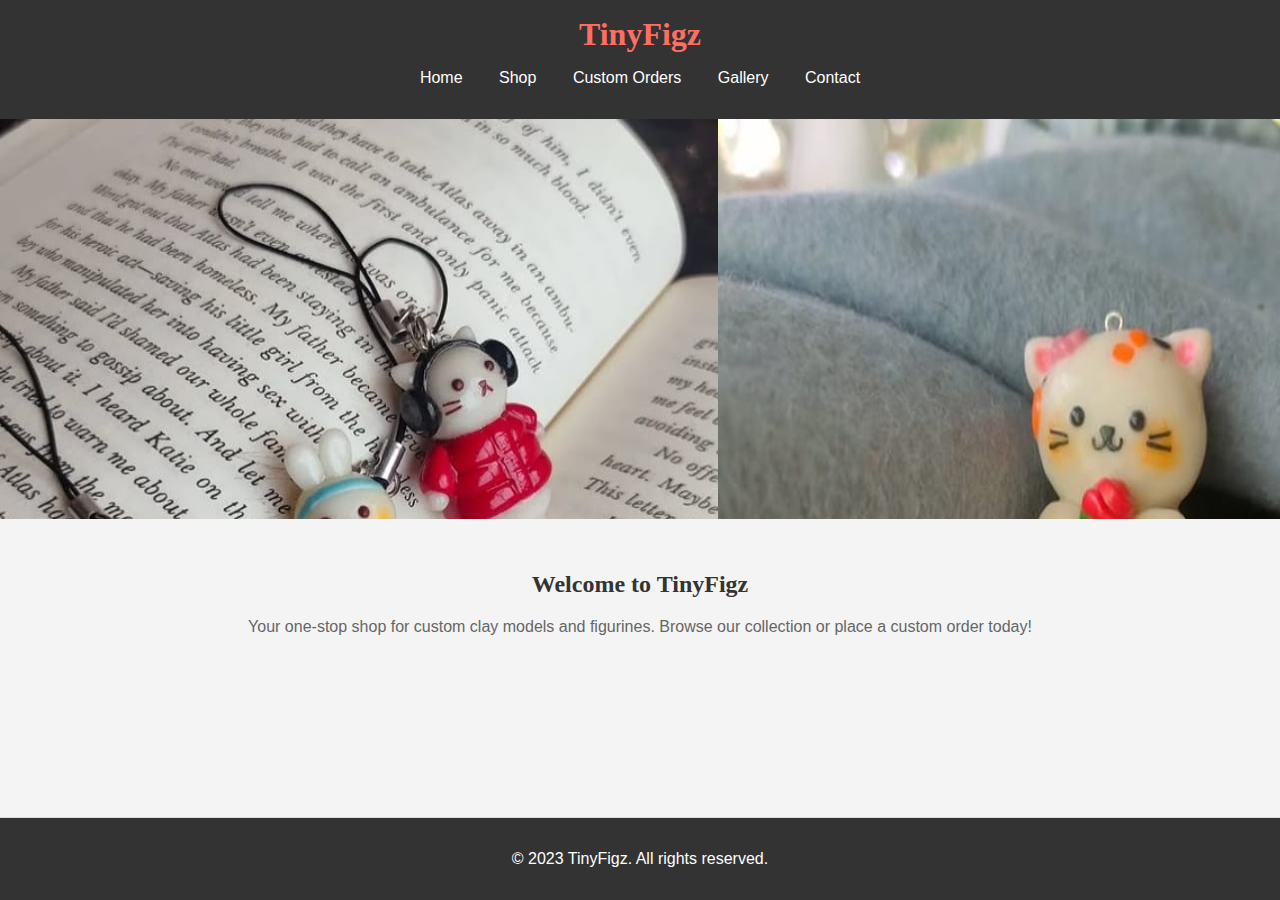
<file: TinyFigz/index.html>
<!DOCTYPE html>
<html lang="en">
<head>
    <meta charset="UTF-8">
    <meta name="viewport" content="width=device-width, initial-scale=1.0">
    <title>TinyFigz - Home</title>
    <link rel="stylesheet" href="css/styles.css">
    <style>
        body {
            font-family: Arial, sans-serif;
            margin: 0;
            padding: 0;
            background-color: #f4f4f4;
        }
        header {
            background-color: #333;
            color: #fff;
            padding: 1rem 0;
            text-align: center;
        }
        header h1 {
            margin: 0;
        }
        nav ul {
            list-style: none;
            padding: 0;
        }
        nav ul li {
            display: inline;
            margin: 0 1rem;
        }
        nav ul li a {
            color: #fff;
            text-decoration: none;
        }
        .hero {
            position: relative;
            overflow: hidden;
            height: 400px;
        }
        .carousel {
            display: flex;
            animation: slide 15s infinite;
        }
        .carousel img {
            width: 100%;
            height: auto;
        }
        @keyframes slide {
            0% { transform: translateX(0); }
            33% { transform: translateX(-100%); }
            66% { transform: translateX(-200%); }
            100% { transform: translateX(0); }
        }
        .content {
            padding: 2rem;
            text-align: center;
        }
        .content h2 {
            color: #333;
        }
        .content p {
            color: #666;
        }
        footer {
            background-color: #333;
            color: #fff;
            text-align: center;
            padding: 1rem 0;
            position: fixed;
            width: 100%;
            bottom: 0;
        }
    </style>
</head>
<body>
    <header>
        <h1>TinyFigz</h1>
        <nav>
            <ul>
                <li><a href="index.html">Home</a></li>
                <li><a href="shop.html">Shop</a></li>
                <li><a href="custom-orders.html">Custom Orders</a></li>
                <li><a href="gallery.html">Gallery</a></li>
                <li><a href="contact.html">Contact</a></li>
            </ul>
        </nav>
    </header>

    <section class="hero">
        <div class="carousel">
            <img src="images/hero1.jpg" alt="Clay Model 1">
            <img src="images/hero2.jpg" alt="Clay Model 2">
            <img src="images/hero3.jpg" alt="Clay Model 3">
        </div>
    </section>

    <section class="content">
        <h2>Welcome to TinyFigz</h2>
        <p>Your one-stop shop for custom clay models and figurines. Browse our collection or place a custom order today!</p>
    </section>

    <footer>
        <p>&copy; 2023 TinyFigz. All rights reserved.</p>
    </footer>
</body>
</html>
</file>
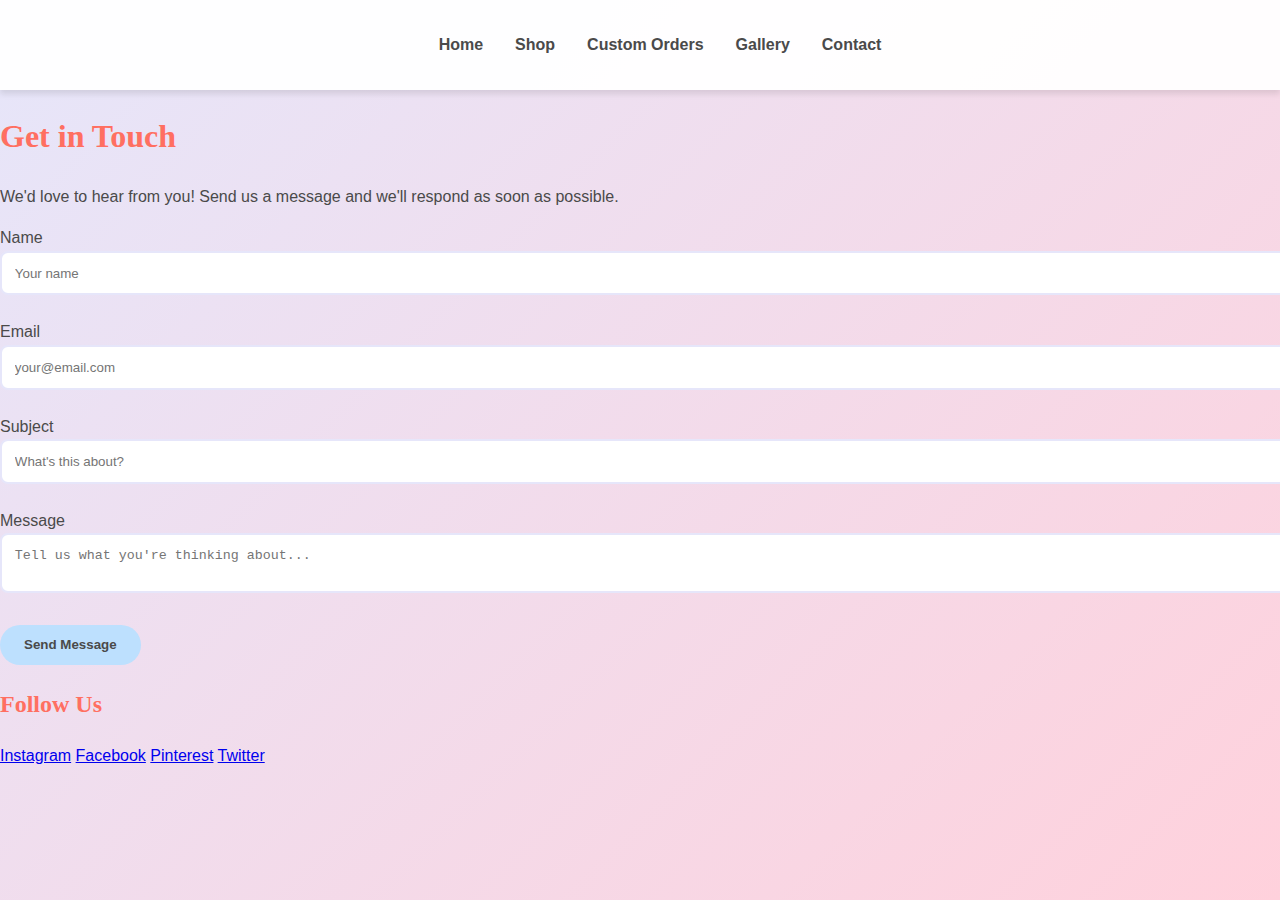
<file: contact.html>
<!DOCTYPE html>
<html lang="en">
<head>
    <meta charset="UTF-8">
    <meta name="viewport" content="width=device-width, initial-scale=1.0">
    <title>Contact - TinyFigz</title>
    <link rel="stylesheet" href="css/styles.css">
</head>
<body>
    <nav>
        <ul>
            <li><a href="index.html">Home</a></li>
            <li><a href="shop.html">Shop</a></li>
            <li><a href="custom-orders.html">Custom Orders</a></li>
            <li><a href="gallery.html">Gallery</a></li>
            <li><a href="contact.html">Contact</a></li>
        </ul>
    </nav>

    <main>
        <div class="contact-container">
            <div class="contact-header">
                <h1>Get in Touch</h1>
                <p>We'd love to hear from you! Send us a message and we'll respond as soon as possible.</p>
            </div>

            <form class="contact-form">
                <div class="form-group">
                    <label for="name">Name</label>
                    <input type="text" id="name" name="name" required placeholder="Your name">
                </div>

                <div class="form-group">
                    <label for="email">Email</label>
                    <input type="email" id="email" name="email" required placeholder="your@email.com">
                </div>

                <div class="form-group">
                    <label for="subject">Subject</label>
                    <input type="text" id="subject" name="subject" required placeholder="What's this about?">
                </div>

                <div class="form-group">
                    <label for="message">Message</label>
                    <textarea id="message" name="message" required placeholder="Tell us what you're thinking about..."></textarea>
                </div>

                <button type="submit" class="submit-btn">Send Message</button>
            </form>

            <div class="social-links">
                <h2>Follow Us</h2>
                <div class="social-icons">
                    <a href="#" class="social-icon">Instagram</a>
                    <a href="#" class="social-icon">Facebook</a>
                    <a href="#" class="social-icon">Pinterest</a>
                    <a href="#" class="social-icon">Twitter</a>
                </div>
            </div>
        </div>
    </main>
</body>
</html>
</file>
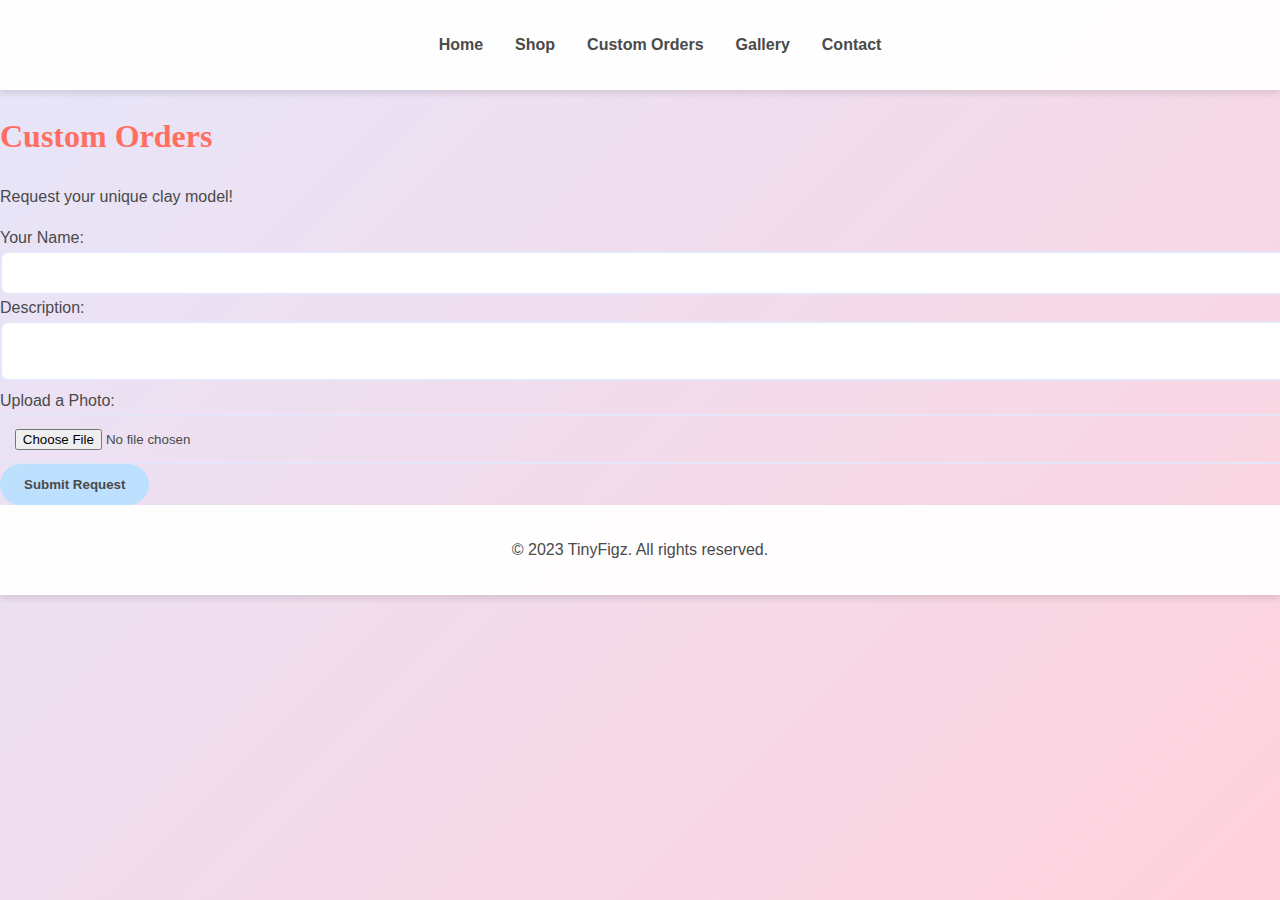
<file: custom-orders.html>
<!DOCTYPE html>
<html lang="en">
<head>
    <meta charset="UTF-8">
    <meta name="viewport" content="width=device-width, initial-scale=1.0">
    <title>Custom Orders - TinyFigz</title>
    <link rel="stylesheet" href="css/styles.css">
</head>
<body>
    <nav>
        <ul>
            <li><a href="index.html">Home</a></li>
            <li><a href="shop.html">Shop</a></li>
            <li><a href="custom-orders.html">Custom Orders</a></li>
            <li><a href="gallery.html">Gallery</a></li>
            <li><a href="contact.html">Contact</a></li>
        </ul>
    </nav>

    <header>
        <h1>Custom Orders</h1>
        <p>Request your unique clay model!</p>
    </header>
    <main>
        <form id="custom-order-form" enctype="multipart/form-data">
            <label for="name">Your Name:</label>
            <input type="text" id="name" name="name" required>

            <label for="description">Description:</label>
            <textarea id="description" name="description" required></textarea>

            <label for="photo">Upload a Photo:</label>
            <input type="file" id="photo" name="photo" accept="image/*" required>

            <button type="submit">Submit Request</button>
        </form>
    </main>
    <footer>
        <p>&copy; 2023 TinyFigz. All rights reserved.</p>
    </footer>
    <script src="js/main.js"></script>
</body>
</html>
</file>
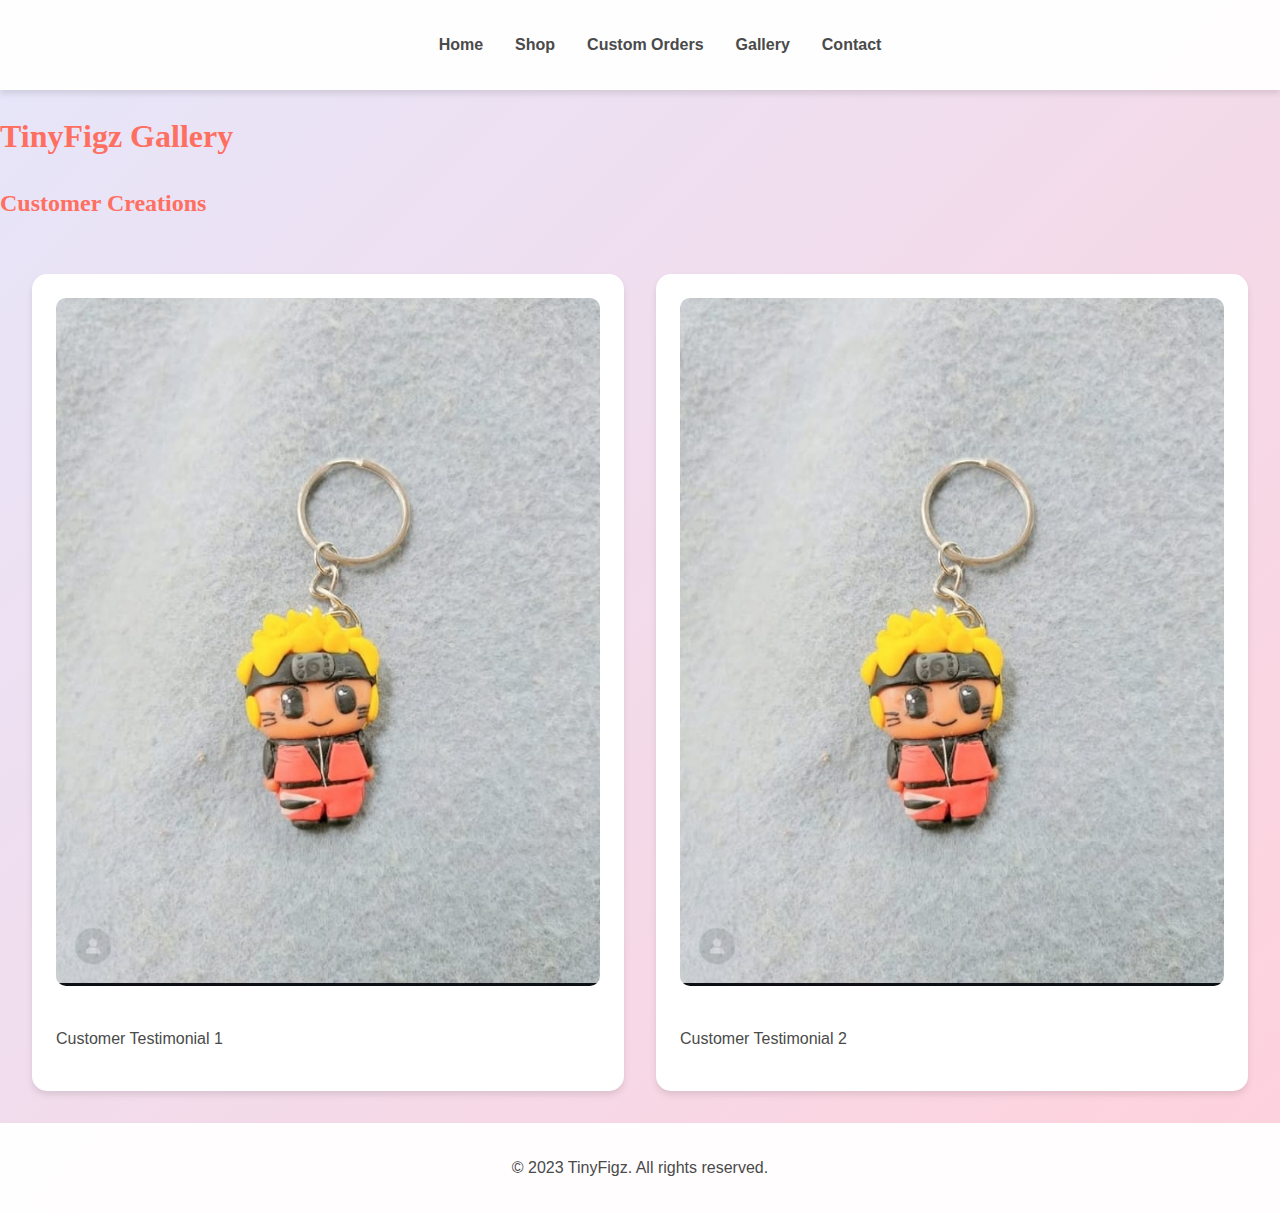
<file: gallery.html>
<!DOCTYPE html>
<html lang="en">
<head>
    <meta charset="UTF-8">
    <meta name="viewport" content="width=device-width, initial-scale=1.0">
    <title>TinyFigz - Gallery</title>
    <link rel="stylesheet" href="css/styles.css">
</head>
<body>
    <nav>
        <ul>
            <li><a href="index.html">Home</a></li>
            <li><a href="shop.html">Shop</a></li>
            <li><a href="custom-orders.html">Custom Orders</a></li>
            <li><a href="gallery.html">Gallery</a></li>
            <li><a href="contact.html">Contact</a></li>
        </ul>
    </nav>

    <main class="fade-in">
        <header>
            <h1>TinyFigz Gallery</h1>
        </header>

        <section class="gallery">
            <h2>Customer Creations</h2>
            <div class="gallery-grid">
                <div class="card">
                    <img src="images/product1.jpg" alt="Clay Model 1" class="small-image">
                    <p>Customer Testimonial 1</p>
                </div>
                <div class="card">
                    <img src="images/product1.jpg" alt="Clay Model 2" class="small-image">
                    <p>Customer Testimonial 2</p>
                </div>
                <!-- Add more gallery items as needed -->
            </div>
        </section>
    </main>

    <footer>
        <p>&copy; 2023 TinyFigz. All rights reserved.</p>
    </footer>

    <script src="js/main.js"></script>
</body>
</html>
</file>
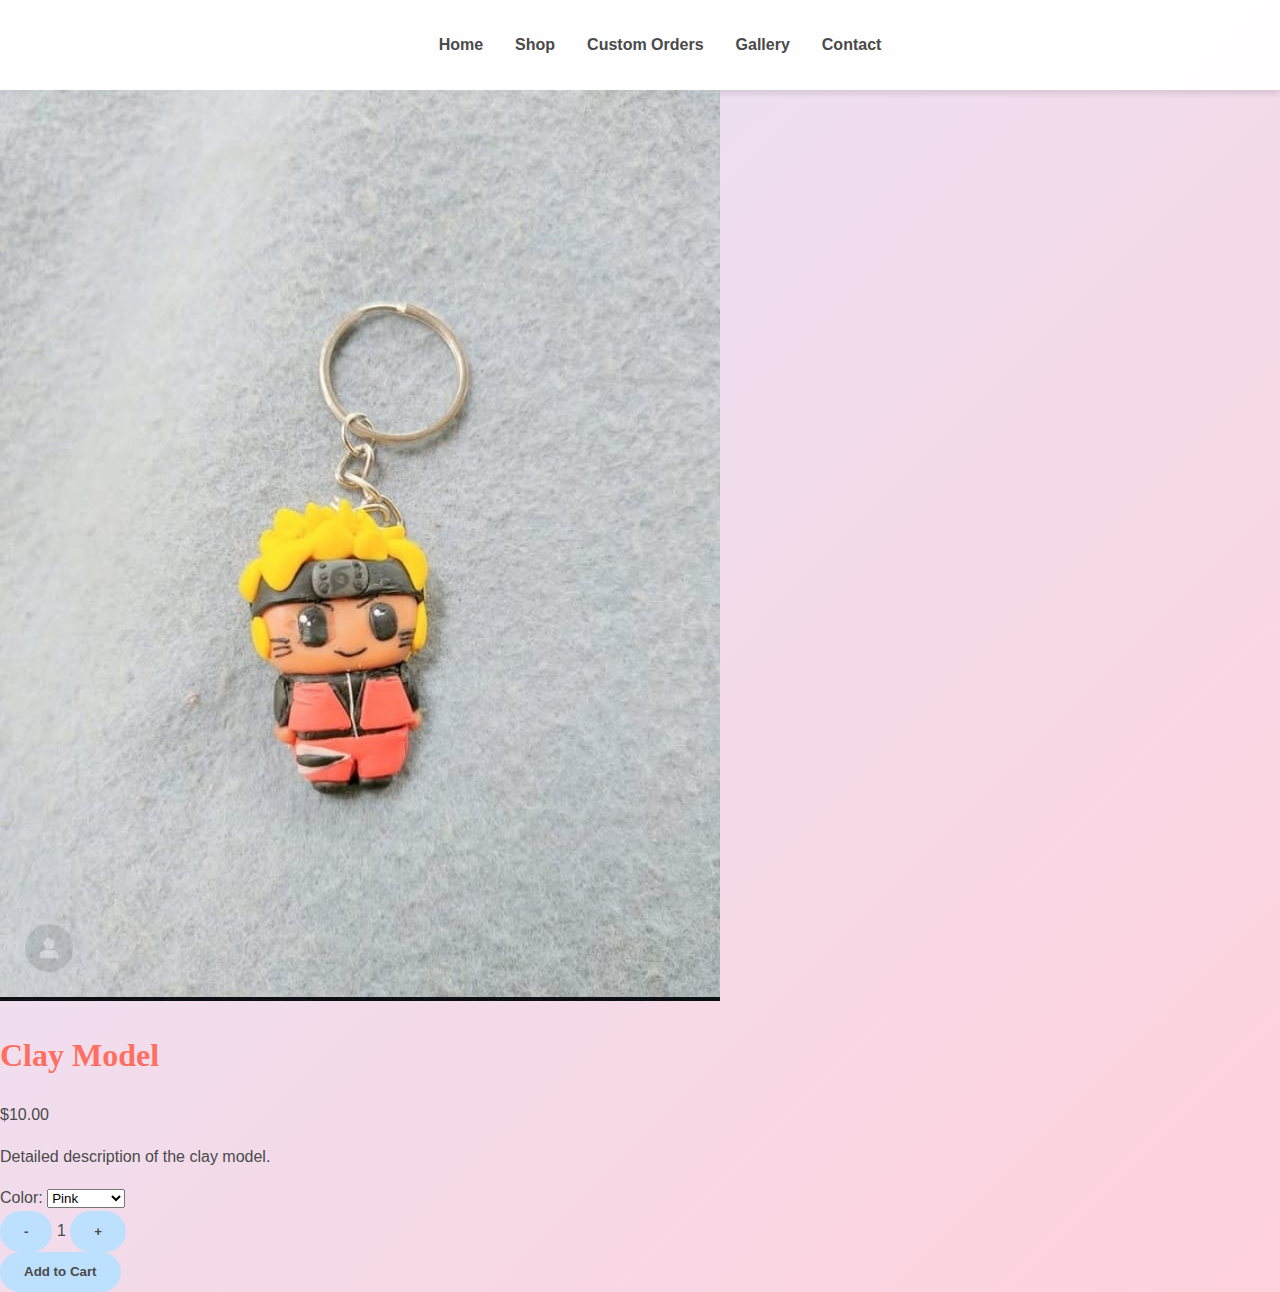
<file: product-details.html>
<!DOCTYPE html>
<html lang="en">
<head>
    <meta charset="UTF-8">
    <meta name="viewport" content="width=device-width, initial-scale=1.0">
    <title>Product Details - TinyFigz</title>
    <link rel="stylesheet" href="css/styles.css">
</head>
<body>
    <nav class="nav">
        <ul>
            <li><a href="index.html">Home</a></li>
            <li><a href="shop.html">Shop</a></li>
            <li><a href="custom-orders.html">Custom Orders</a></li>
            <li><a href="gallery.html">Gallery</a></li>
            <li><a href="contact.html">Contact</a></li>
        </ul>
    </nav>

    <main>
        <div class="product-container">
            <div class="product-images">
                <img src="images/product1.jpg" alt="Clay Model">
            </div>
            <div class="product-info">
                <h1>Clay Model</h1>
                <p class="product-price">$10.00</p>
                <p class="product-description">
                    Detailed description of the clay model.
                </p>
                
                <div class="options-group">
                    <label for="color">Color:</label>
                    <select id="color">
                        <option>Pink</option>
                        <option>Mint</option>
                        <option>Lavender</option>
                    </select>
                </div>

                <div class="quantity-group">
                    <button class="quantity-btn">-</button>
                    <span class="quantity-display">1</span>
                    <button class="quantity-btn">+</button>
                </div>

                <button class="add-to-cart-large">Add to Cart</button>
            </div>
        </div>
    </main>
</body>
</html>
</file>
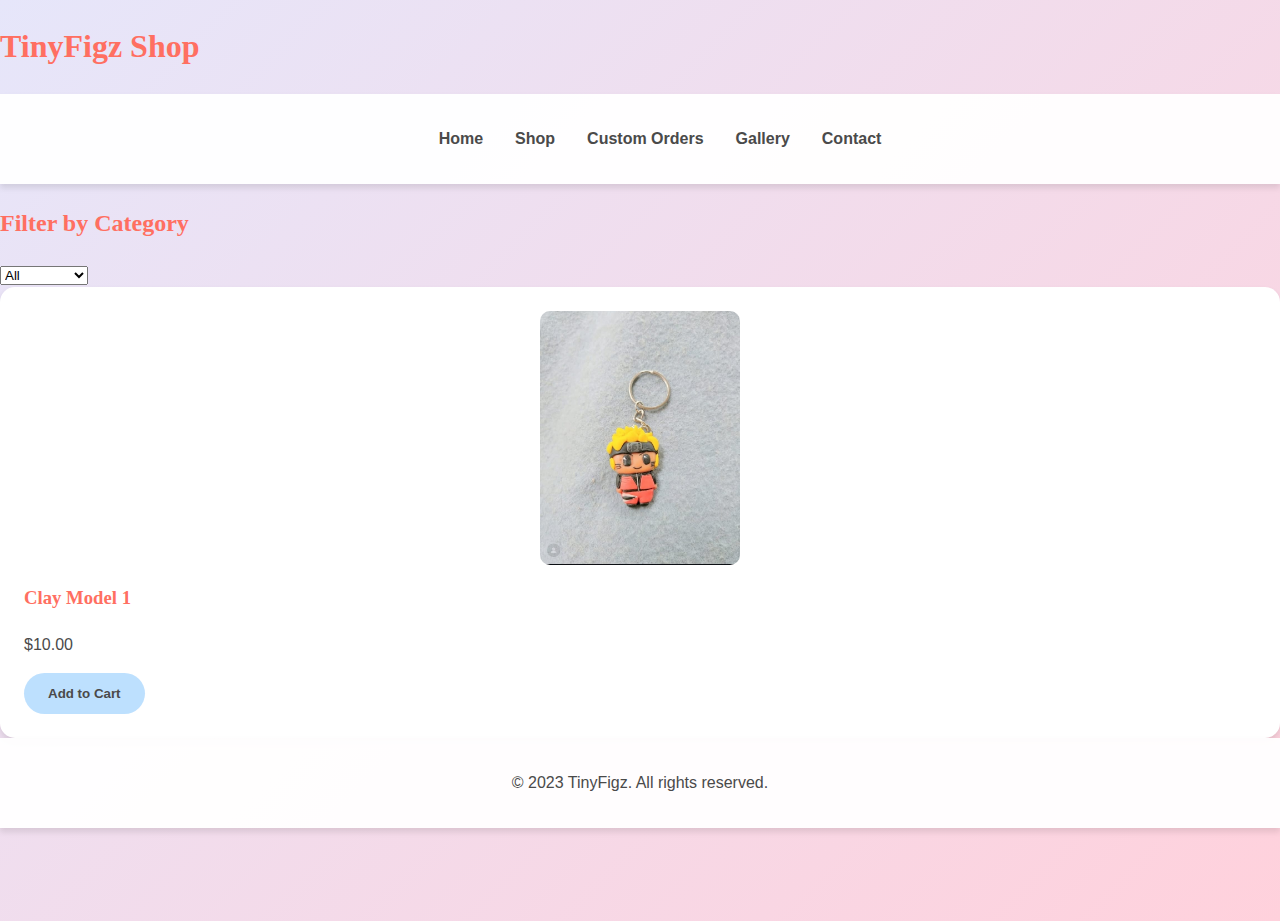
<file: shop.html>
<!DOCTYPE html>
<html lang="en">
<head>
    <meta charset="UTF-8">
    <meta name="viewport" content="width=device-width, initial-scale=1.0">
    <title>TinyFigz - Shop</title>
    <link rel="stylesheet" href="css/styles.css">
</head>
<body>
    <header>
        <h1>TinyFigz Shop</h1>
        <nav>
            <ul>
                <li><a href="index.html">Home</a></li>
                <li><a href="shop.html">Shop</a></li>
                <li><a href="custom-orders.html">Custom Orders</a></li>
                <li><a href="gallery.html">Gallery</a></li>
                <li><a href="contact.html">Contact</a></li>
            </ul>
        </nav>
    </header>

    <main>
        <section class="filters">
            <h2>Filter by Category</h2>
            <select id="categoryFilter">
                <option value="all">All</option>
                <option value="animals">Animals</option>
                <option value="plants">Plants</option>
                <option value="characters">Characters</option>
            </select>
        </section>

        <section class="product-grid" id="productGrid">
            <div class="product-card">
                <img src="images/product1.jpg" alt="Clay Model 1">
                <h3>Clay Model 1</h3>
                <p>$10.00</p>
                <button class="add-to-cart">Add to Cart</button>
            </div>
            <!-- Additional product cards can be added here -->
        </section>
    </main>

    <footer>
        <p>&copy; 2023 TinyFigz. All rights reserved.</p>
    </footer>

    <script src="js/main.js"></script>
</body>
</html>
</file>
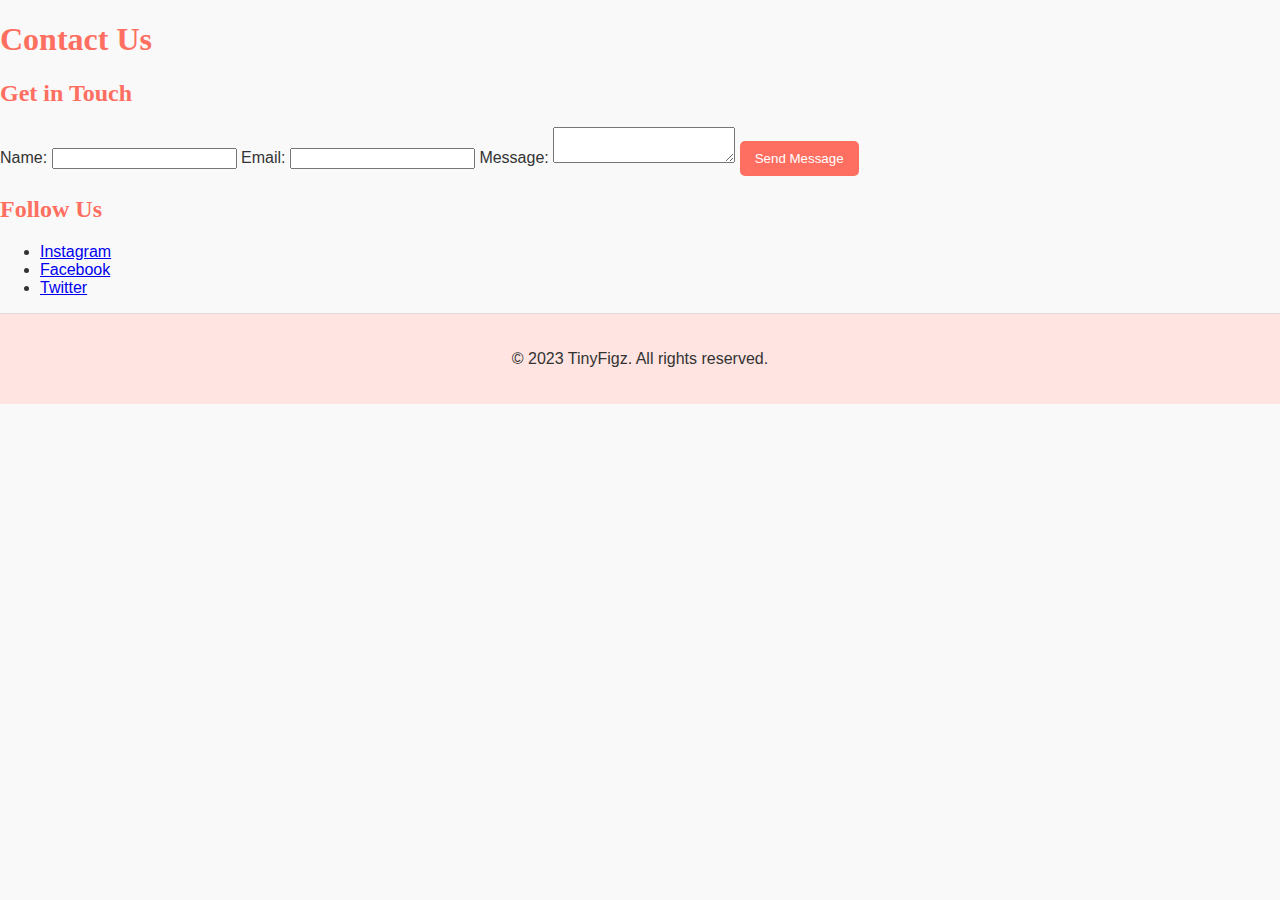
<file: TinyFigz/contact.html>
<!DOCTYPE html>
<html lang="en">
<head>
    <meta charset="UTF-8">
    <meta name="viewport" content="width=device-width, initial-scale=1.0">
    <title>Contact - TinyFigz</title>
    <link rel="stylesheet" href="css/styles.css">
</head>
<body>
    <header>
        <h1>Contact Us</h1>
    </header>
    <main>
        <section class="contact-form">
            <h2>Get in Touch</h2>
            <form action="#" method="post">
                <label for="name">Name:</label>
                <input type="text" id="name" name="name" required>

                <label for="email">Email:</label>
                <input type="email" id="email" name="email" required>

                <label for="message">Message:</label>
                <textarea id="message" name="message" required></textarea>

                <button type="submit">Send Message</button>
            </form>
        </section>
        <section class="social-media">
            <h2>Follow Us</h2>
            <ul>
                <li><a href="https://www.instagram.com" target="_blank">Instagram</a></li>
                <li><a href="https://www.facebook.com" target="_blank">Facebook</a></li>
                <li><a href="https://www.twitter.com" target="_blank">Twitter</a></li>
            </ul>
        </section>
    </main>
    <footer>
        <p>&copy; 2023 TinyFigz. All rights reserved.</p>
    </footer>
    <script src="js/main.js"></script>
</body>
</html>
</file>
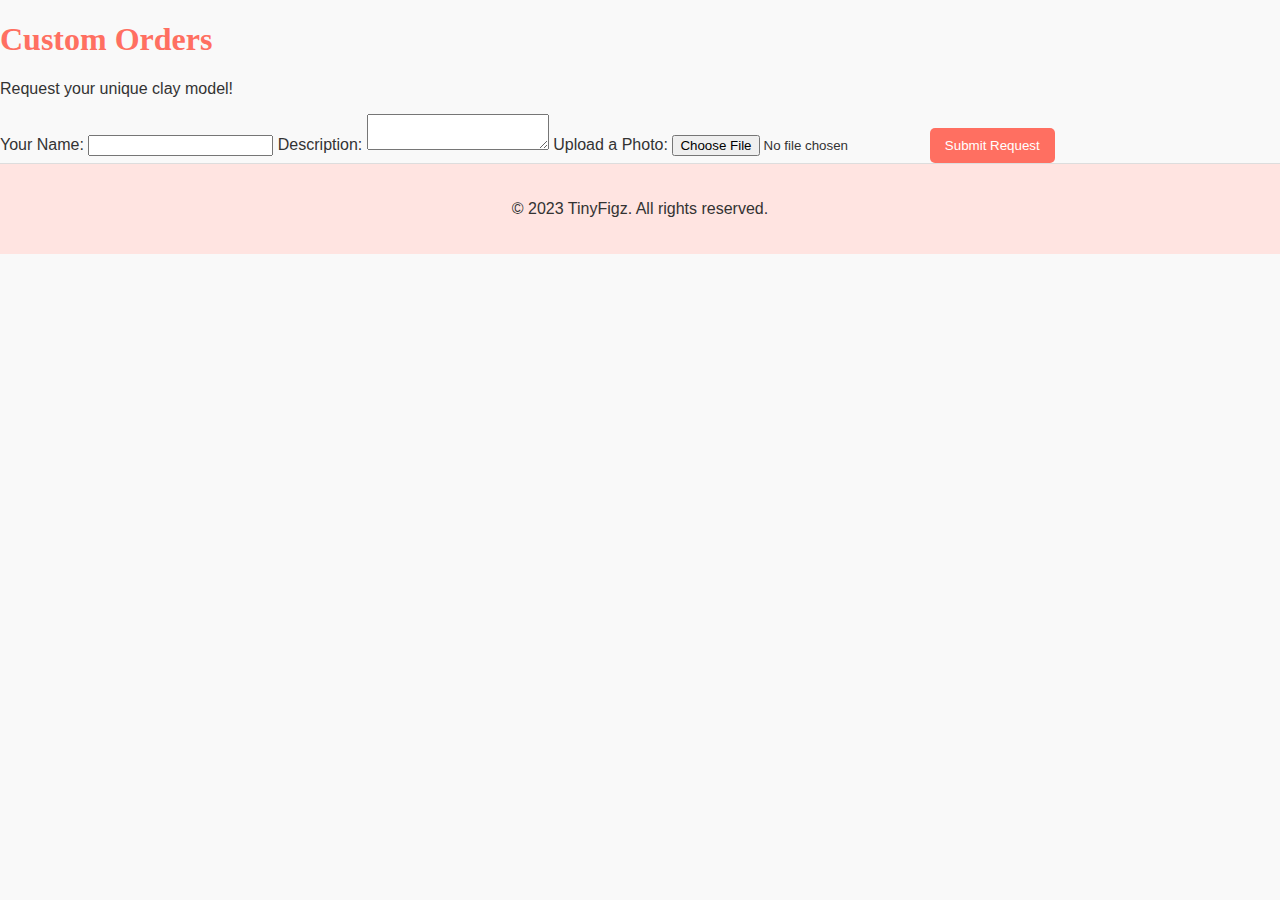
<file: TinyFigz/custom-orders.html>
<!DOCTYPE html>
<html lang="en">
<head>
    <meta charset="UTF-8">
    <meta name="viewport" content="width=device-width, initial-scale=1.0">
    <title>Custom Orders - TinyFigz</title>
    <link rel="stylesheet" href="css/styles.css">
</head>
<body>
    <header>
        <h1>Custom Orders</h1>
        <p>Request your unique clay model!</p>
    </header>
    <main>
        <form id="custom-order-form" enctype="multipart/form-data">
            <label for="name">Your Name:</label>
            <input type="text" id="name" name="name" required>

            <label for="description">Description:</label>
            <textarea id="description" name="description" required></textarea>

            <label for="photo">Upload a Photo:</label>
            <input type="file" id="photo" name="photo" accept="image/*" required>

            <button type="submit">Submit Request</button>
        </form>
    </main>
    <footer>
        <p>&copy; 2023 TinyFigz. All rights reserved.</p>
    </footer>
    <script src="js/main.js"></script>
</body>
</html>
</file>
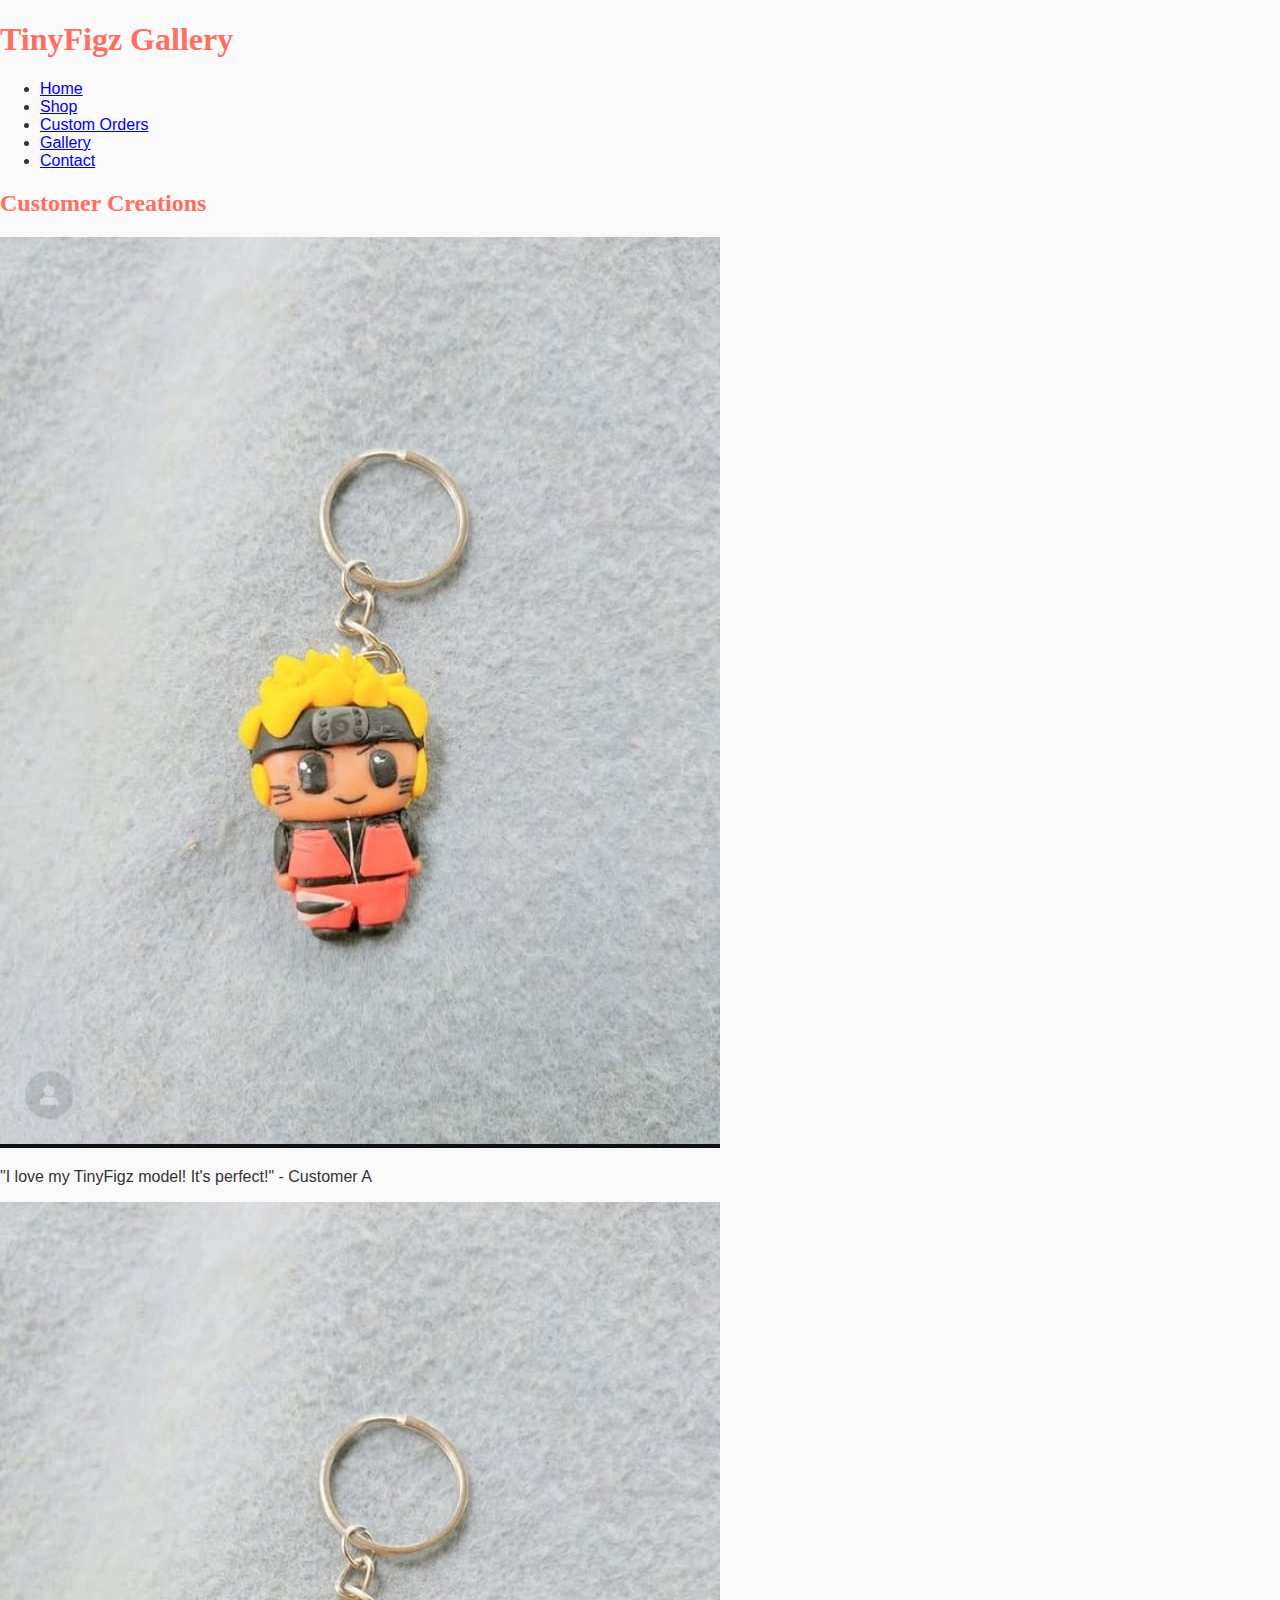
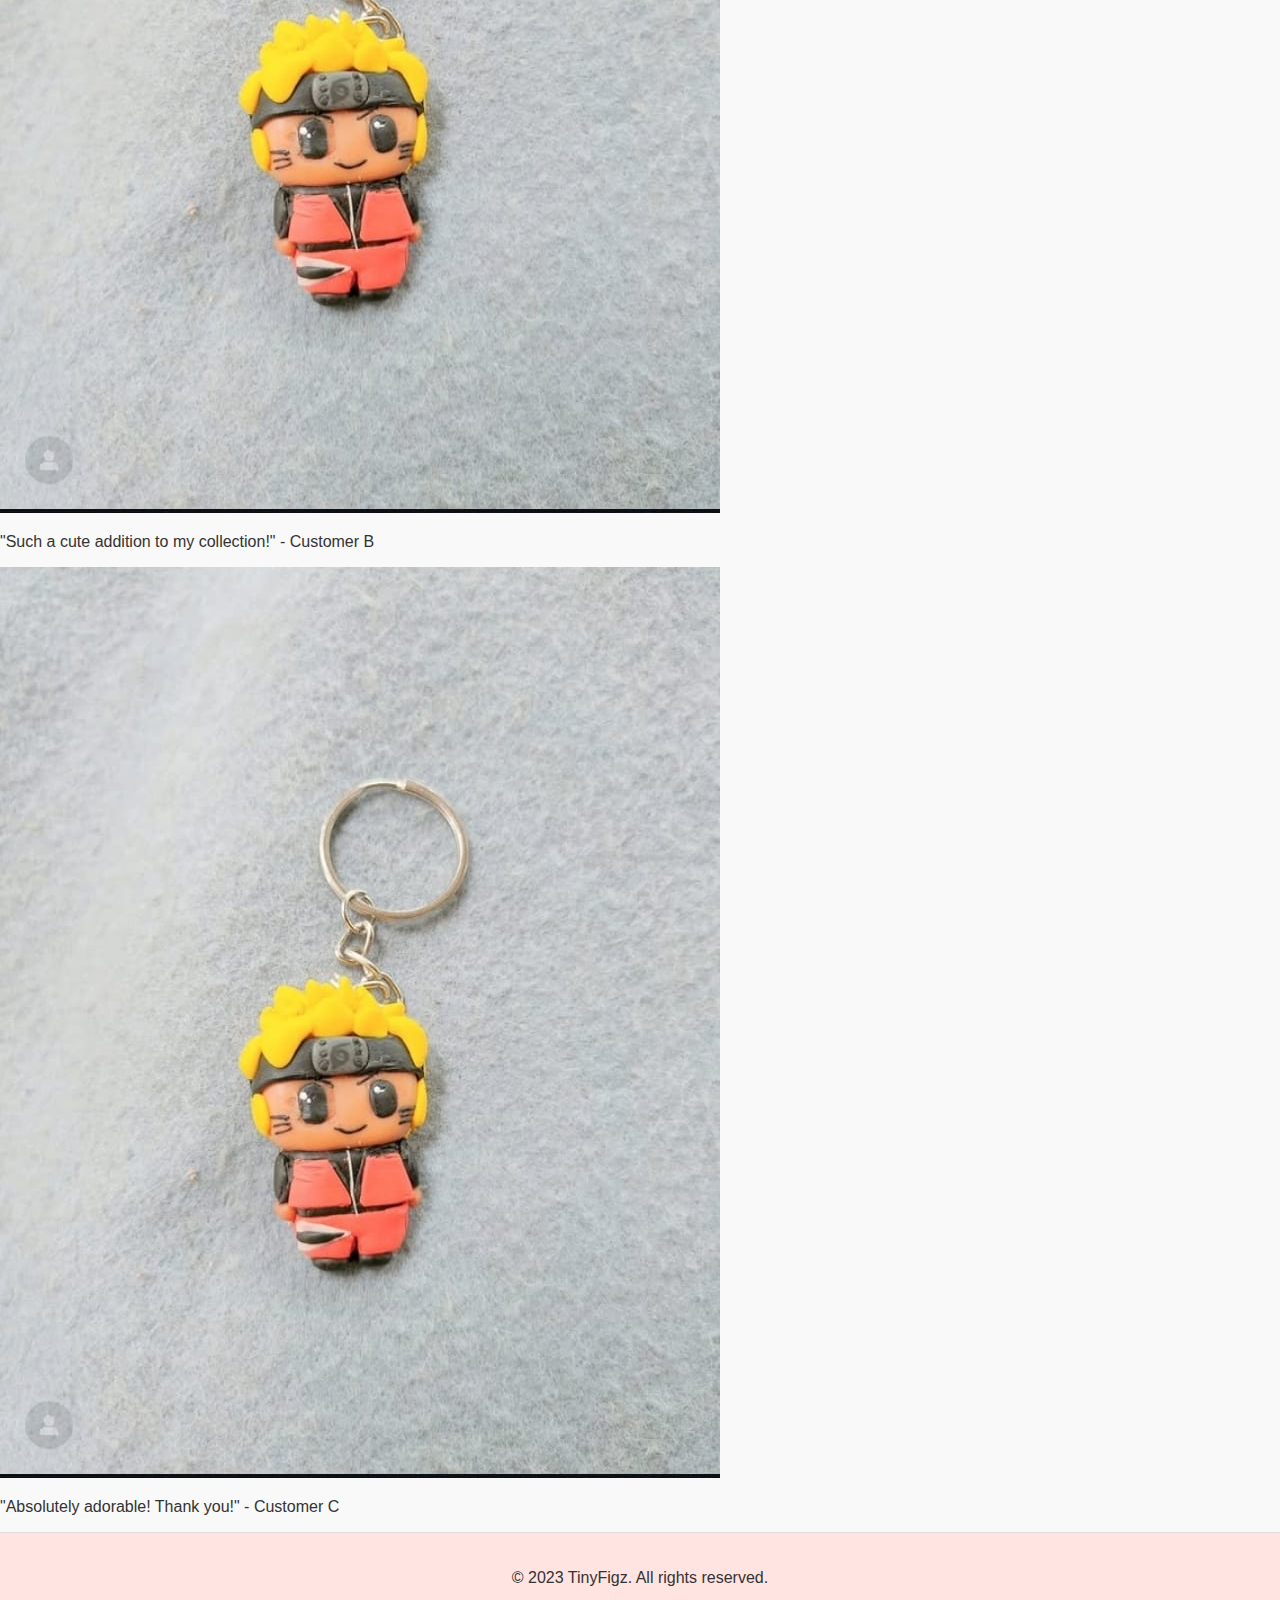
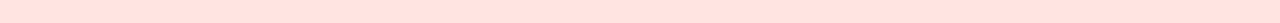
<file: TinyFigz/gallery.html>
<!DOCTYPE html>
<html lang="en">
<head>
    <meta charset="UTF-8">
    <meta name="viewport" content="width=device-width, initial-scale=1.0">
    <title>TinyFigz - Gallery</title>
    <link rel="stylesheet" href="css/styles.css">
</head>
<body>
    <header>
        <h1>TinyFigz Gallery</h1>
        <nav>
            <ul>
                <li><a href="index.html">Home</a></li>
                <li><a href="shop.html">Shop</a></li>
                <li><a href="custom-orders.html">Custom Orders</a></li>
                <li><a href="gallery.html">Gallery</a></li>
                <li><a href="contact.html">Contact</a></li>
            </ul>
        </nav>
    </header>

    <main>
        <section class="gallery">
            <h2>Customer Creations</h2>
            <div class="gallery-grid">
                <div class="gallery-item">
                    <img src="images/product1.jpg" alt="Customer Photo 1">
                    <p>"I love my TinyFigz model! It's perfect!" - Customer A</p>
                </div>
                <div class="gallery-item">
                    <img src="images/product1.jpg" alt="Customer Photo 2">
                    <p>"Such a cute addition to my collection!" - Customer B</p>
                </div>
                <div class="gallery-item">
                    <img src="images/product1.jpg" alt="Customer Photo 3">
                    <p>"Absolutely adorable! Thank you!" - Customer C</p>
                </div>
                <!-- Add more gallery items as needed -->
            </div>
        </section>
    </main>

    <footer>
        <p>&copy; 2023 TinyFigz. All rights reserved.</p>
    </footer>

    <script src="js/main.js"></script>
</body>
</html>
</file>
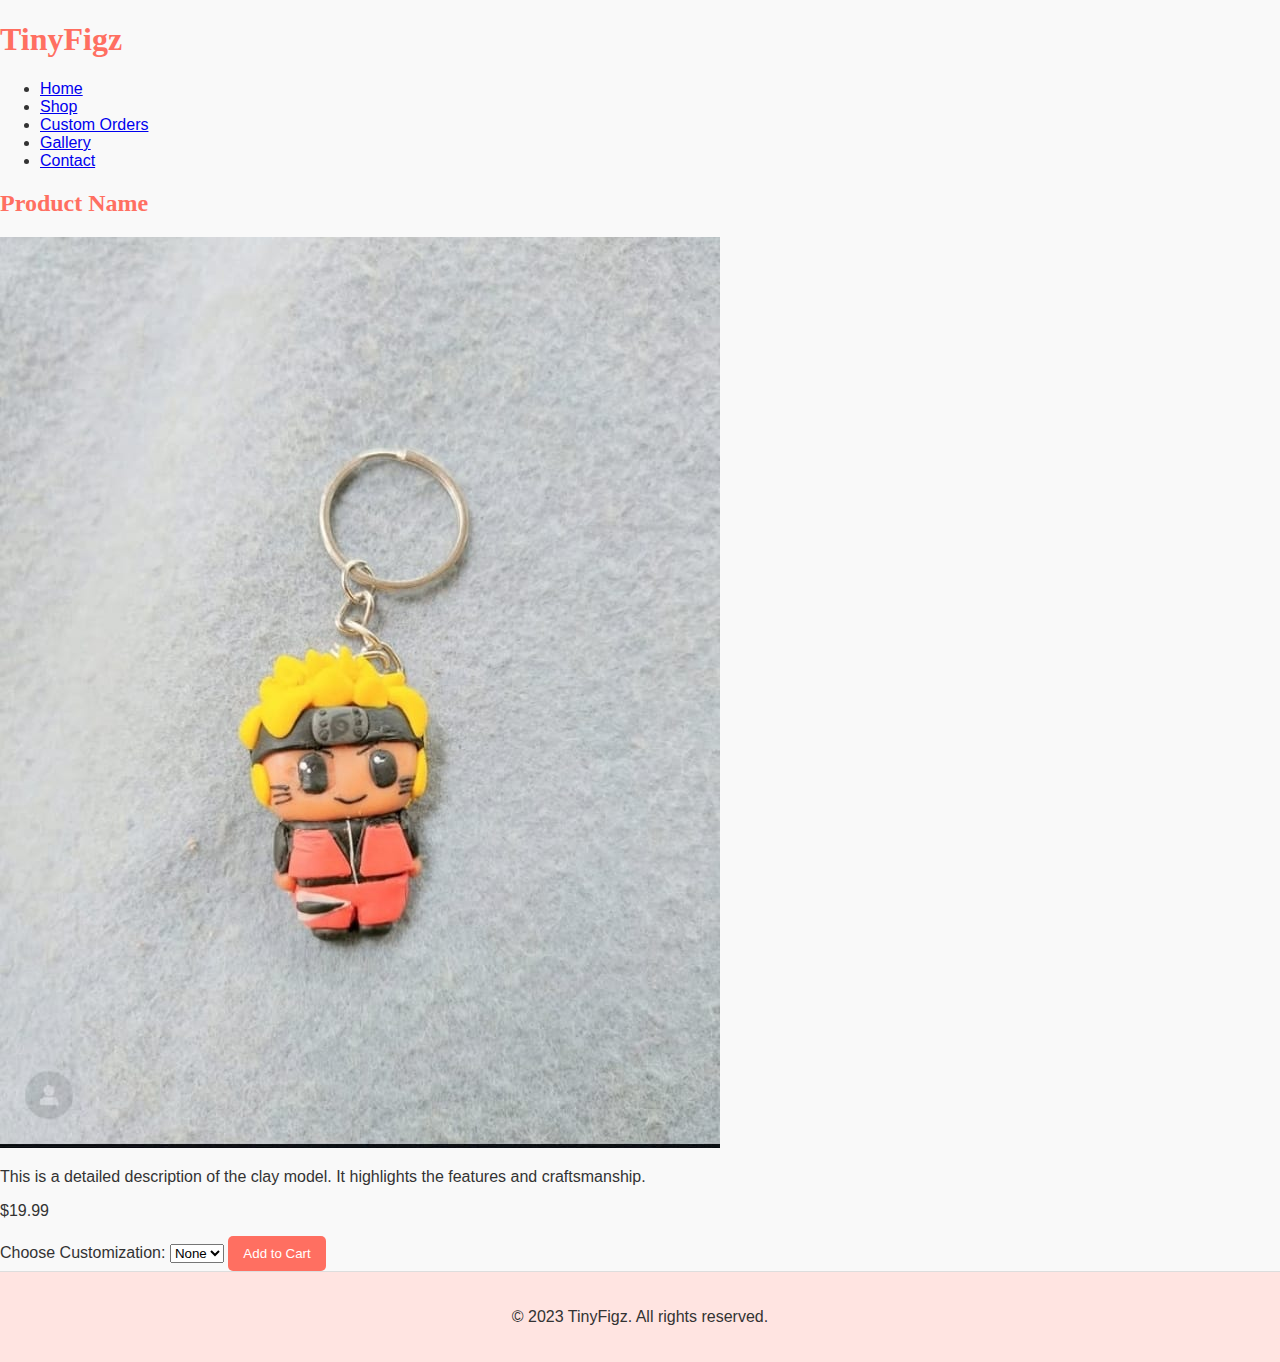
<file: TinyFigz/product-details.html>
<!DOCTYPE html>
<html lang="en">
<head>
    <meta charset="UTF-8">
    <meta name="viewport" content="width=device-width, initial-scale=1.0">
    <title>TinyFigz - Product Details</title>
    <link rel="stylesheet" href="css/styles.css">
</head>
<body>
    <header>
        <h1>TinyFigz</h1>
        <nav>
            <ul>
                <li><a href="index.html">Home</a></li>
                <li><a href="shop.html">Shop</a></li>
                <li><a href="custom-orders.html">Custom Orders</a></li>
                <li><a href="gallery.html">Gallery</a></li>
                <li><a href="contact.html">Contact</a></li>
            </ul>
        </nav>
    </header>

    <main>
        <section class="product-details">
            <h2>Product Name</h2>
            <div class="product-images">
                <img src="images/product1.jpg" alt="Product Image" class="large-image">
            </div>
            <div class="product-info">
                <p class="description">This is a detailed description of the clay model. It highlights the features and craftsmanship.</p>
                <p class="price">$19.99</p>
                <label for="customization">Choose Customization:</label>
                <select id="customization">
                    <option value="none">None</option>
                    <option value="color">Color</option>
                    <option value="size">Size</option>
                </select>
                <button class="add-to-cart">Add to Cart</button>
            </div>
        </section>
    </main>

    <footer>
        <p>&copy; 2023 TinyFigz. All rights reserved.</p>
    </footer>

    <script src="js/main.js"></script>
</body>
</html>
</file>
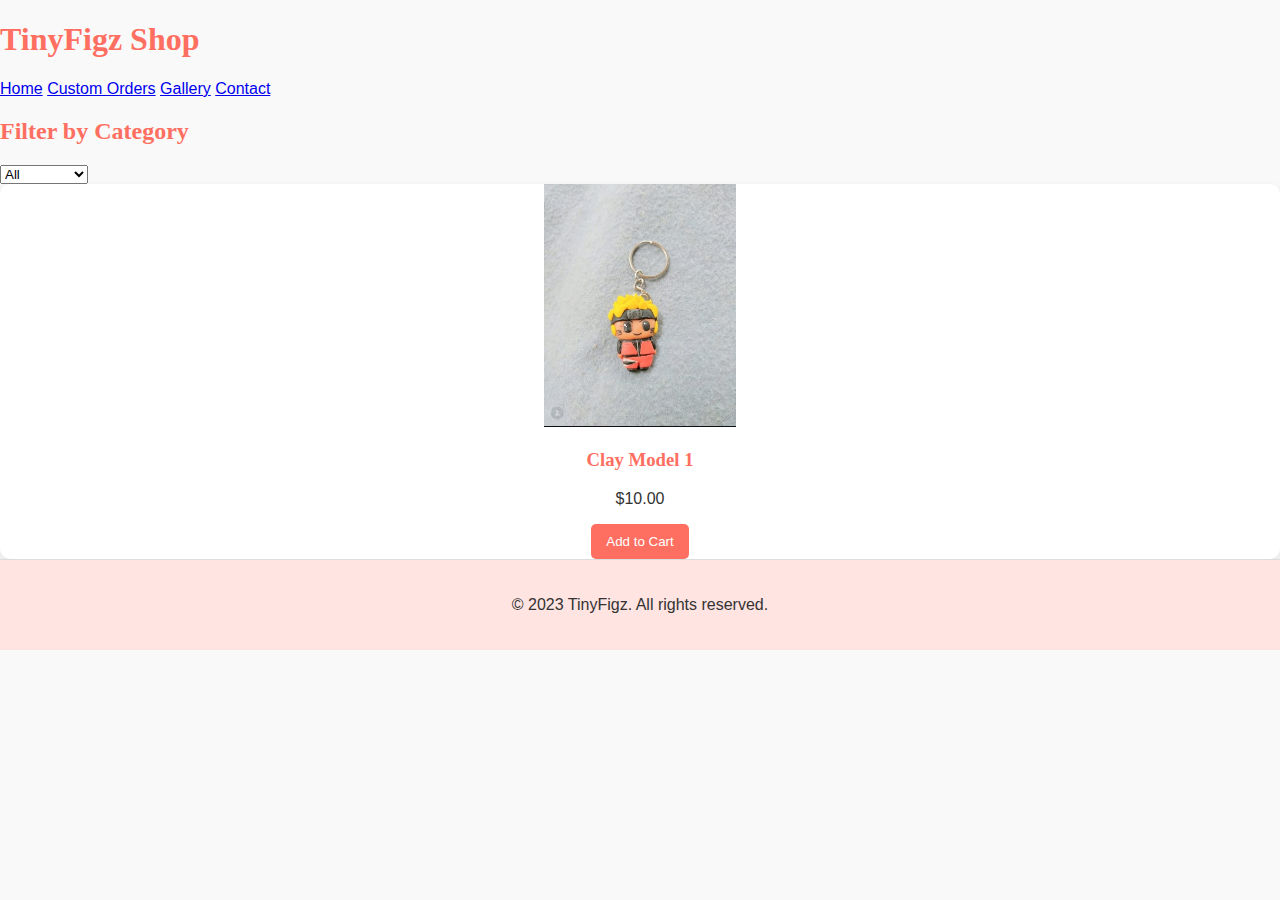
<file: TinyFigz/shop.html>
<!DOCTYPE html>
<html lang="en">
<head>
    <meta charset="UTF-8">
    <meta name="viewport" content="width=device-width, initial-scale=1.0">
    <title>TinyFigz - Shop</title>
    <link rel="stylesheet" href="css/styles.css">
</head>
<body>
    <header>
        <h1>TinyFigz Shop</h1>
        <nav>
            <a href="index.html">Home</a>
            <a href="custom-orders.html">Custom Orders</a>
            <a href="gallery.html">Gallery</a>
            <a href="contact.html">Contact</a>
        </nav>
    </header>

    <main>
        <section class="filters">
            <h2>Filter by Category</h2>
            <select id="categoryFilter">
                <option value="all">All</option>
                <option value="animals">Animals</option>
                <option value="plants">Plants</option>
                <option value="characters">Characters</option>
            </select>
        </section>

        <section class="product-grid" id="productGrid">
            <div class="product-card">
                <img src="images/product1.jpg" alt="Clay Model 1">
                <h3>Clay Model 1</h3>
                <p>$10.00</p>
                <button class="add-to-cart">Add to Cart</button>
            </div>
            <!-- Additional product cards can be added here -->
        </section>
    </main>

    <footer>
        <p>&copy; 2023 TinyFigz. All rights reserved.</p>
    </footer>

    <script src="js/main.js"></script>
</body>
</html>
</file>
<file: TinyFigz/css/styles.css>
/* CSS for TinyFigz E-commerce Website */

/* General Styles */
body {
    font-family: 'Arial', sans-serif;
    margin: 0;
    padding: 0;
    background-color: #f9f9f9;
    color: #333;
}

h1, h2, h3 {
    font-family: 'Pacifico', cursive; /* Playful handwritten-style font */
    color: #ff6f61; /* Pastel pink */
}

p {
    font-family: 'Roboto', sans-serif; /* Rounded sans-serif font */
}

/* Hero Section */
.hero {
    position: relative;
    overflow: hidden;
    height: 400px;
}

.hero img {
    width: 100%;
    height: auto;
    display: block;
    transition: transform 0.5s ease;
}

.hero img:hover {
    transform: scale(1.05);
}

/* About Us Section */
.about {
    padding: 20px;
    background-color: #ffe4e1; /* Light pastel pink */
    border-radius: 10px;
    box-shadow: 0 4px 10px rgba(0, 0, 0, 0.1);
}

/* Shop Page */
.shop-grid {
    display: grid;
    grid-template-columns: repeat(auto-fill, minmax(200px, 1fr));
    gap: 20px;
    padding: 20px;
}

.product-card {
    background-color: #fff;
    border-radius: 10px;
    box-shadow: 0 4px 10px rgba(0, 0, 0, 0.1);
    overflow: hidden;
    text-align: center;
    transition: transform 0.3s;
}

.product-card:hover {
    transform: translateY(-5px);
}

.product-card img {
    width: 15%;
    height: auto;
}

/* Buttons */
button {
    background-color: #ff6f61; /* Pastel pink */
    color: white;
    border: none;
    border-radius: 5px;
    padding: 10px 15px;
    cursor: pointer;
    transition: background-color 0.3s;
}

button:hover {
    background-color: #ff4c3b; /* Darker pink */
}

/* Responsive Design */
@media (max-width: 768px) {
    .shop-grid {
        grid-template-columns: 1fr; /* Single column on mobile */
    }
}

/* Footer */
footer {
    text-align: center;
    padding: 20px;
    background-color: #ffe4e1; /* Light pastel pink */
    border-top: 1px solid #ddd;
}
</file>
<file: css/styles.css>
/* CSS for TinyFigz E-commerce Website */

/* General Styles */
:root {
    --primary-pink: #FFD1DC;
    --secondary-lavender: #E6E6FA;
    --accent-blue: #BDE0FE;
    --peach: #FFDAB9;
    --text-dark: #4A4A4A;
    --shadow: 0 4px 6px rgba(0, 0, 0, 0.1);
}

body {
    font-family: 'Nunito', sans-serif;
    margin: 0;
    padding: 0;
    background: linear-gradient(135deg, var(--secondary-lavender) 0%, var(--primary-pink) 100%);
    color: var(--text-dark);
    line-height: 1.6;
    min-height: 100vh;
}

h1, h2, h3 {
    font-family: 'Pacifico', cursive; /* Playful handwritten-style font */
    color: #ff6f61; /* Pastel pink */
}

p {
    font-family: 'Roboto', sans-serif; /* Rounded sans-serif font */
}

/* Navigation */
nav {
    background: rgba(255, 255, 255, 0.95);
    box-shadow: var(--shadow);
    padding: 1rem 2rem;
}

nav ul {
    display: flex;
    justify-content: center;
    gap: 2rem;
    list-style: none;
}

nav a {
    color: var(--text-dark);
    text-decoration: none;
    font-weight: 600;
    transition: color 0.3s ease;
}

nav a:hover {
    color: var(--peach);
}

/* Hero Section */
.hero {
    position: relative;
    overflow: hidden;
    height: 400px;
}

.hero img {
    width: 100%;
    height: auto;
    display: block;
    transition: transform 0.5s ease;
}

.hero img:hover {
    transform: scale(1.05);
}

/* About Us Section */
.about {
    padding: 20px;
}

/* Shop Page */
.shop-grid {
    display: grid;
    grid-template-columns: repeat(auto-fit, minmax(250px, 1fr));
    gap: 2rem;
    padding: 2rem;
}

.product-card {
    background: white;
    border-radius: 15px;
    padding: 1.5rem;
    box-shadow: var(--shadow);
    transition: transform 0.3s ease;
}

.product-card:hover {
    transform: translateY(-5px);
}

.product-card img {
    width: 25s%; /* Adjust the width as needed */
    height: auto; /* Maintain aspect ratio */
    max-width: 200px; /* Set a maximum width */
    margin: 0 auto; /* Center the image */
    display: block; /* Ensure the image is a block element */
    border-radius: 10px; /* Optional: Add rounded corners */
}

/* Buttons */
button {
    background: var(--accent-blue);
    border: none;
    padding: 0.8rem 1.5rem;
    border-radius: 25px;
    color: var(--text-dark);
    font-weight: 600;
    cursor: pointer;
    transition: all 0.3s ease;
}

button:hover {
    background: var(--peach);
    transform: scale(1.05);
}

/* Forms */
.form-group {
    margin-bottom: 1.5rem;
}

input, textarea {
    width: 100%;
    padding: 0.8rem;
    border: 2px solid var(--secondary-lavender);
    border-radius: 8px;
    transition: border-color 0.3s ease;
}

input:focus, textarea:focus {
    border-color: var(--accent-blue);
    outline: none;
}

/* Gallery Grid */
.gallery-grid {
    display: grid;
    grid-template-columns: repeat(auto-fit, minmax(250px, 1fr));
    gap: 2rem;
    padding: 2rem;
}

.gallery-grid .card {
    background: white;
    border-radius: 15px;
    padding: 1.5rem;
    box-shadow: var(--shadow);
    transition: transform 0.3s ease;
}

.gallery-grid .card:hover {
    transform: translateY(-5px);
}

.gallery-grid .small-image {
    width: 100%;
    height: auto;
    border-radius: 10px;
    margin-bottom: 1rem;
}

/* Animations */
@keyframes fadeIn {
    from { opacity: 0; }
    to { opacity: 1; }
}

.fade-in {
    animation: fadeIn 0.5s ease-in;
}

/* Responsive Design */
@media (max-width: 768px) {
    nav ul {
        flex-direction: column;
        align-items: center;
    }
    
    .product-grid, .gallery-grid {
        grid-template-columns: repeat(auto-fit, minmax(200px, 1fr));
    }
}

/* Footer */
footer {
    background: rgba(255, 255, 255, 0.95);
    box-shadow: var(--shadow);
    padding: 1rem 2rem;
    text-align: center;
}
</file>
